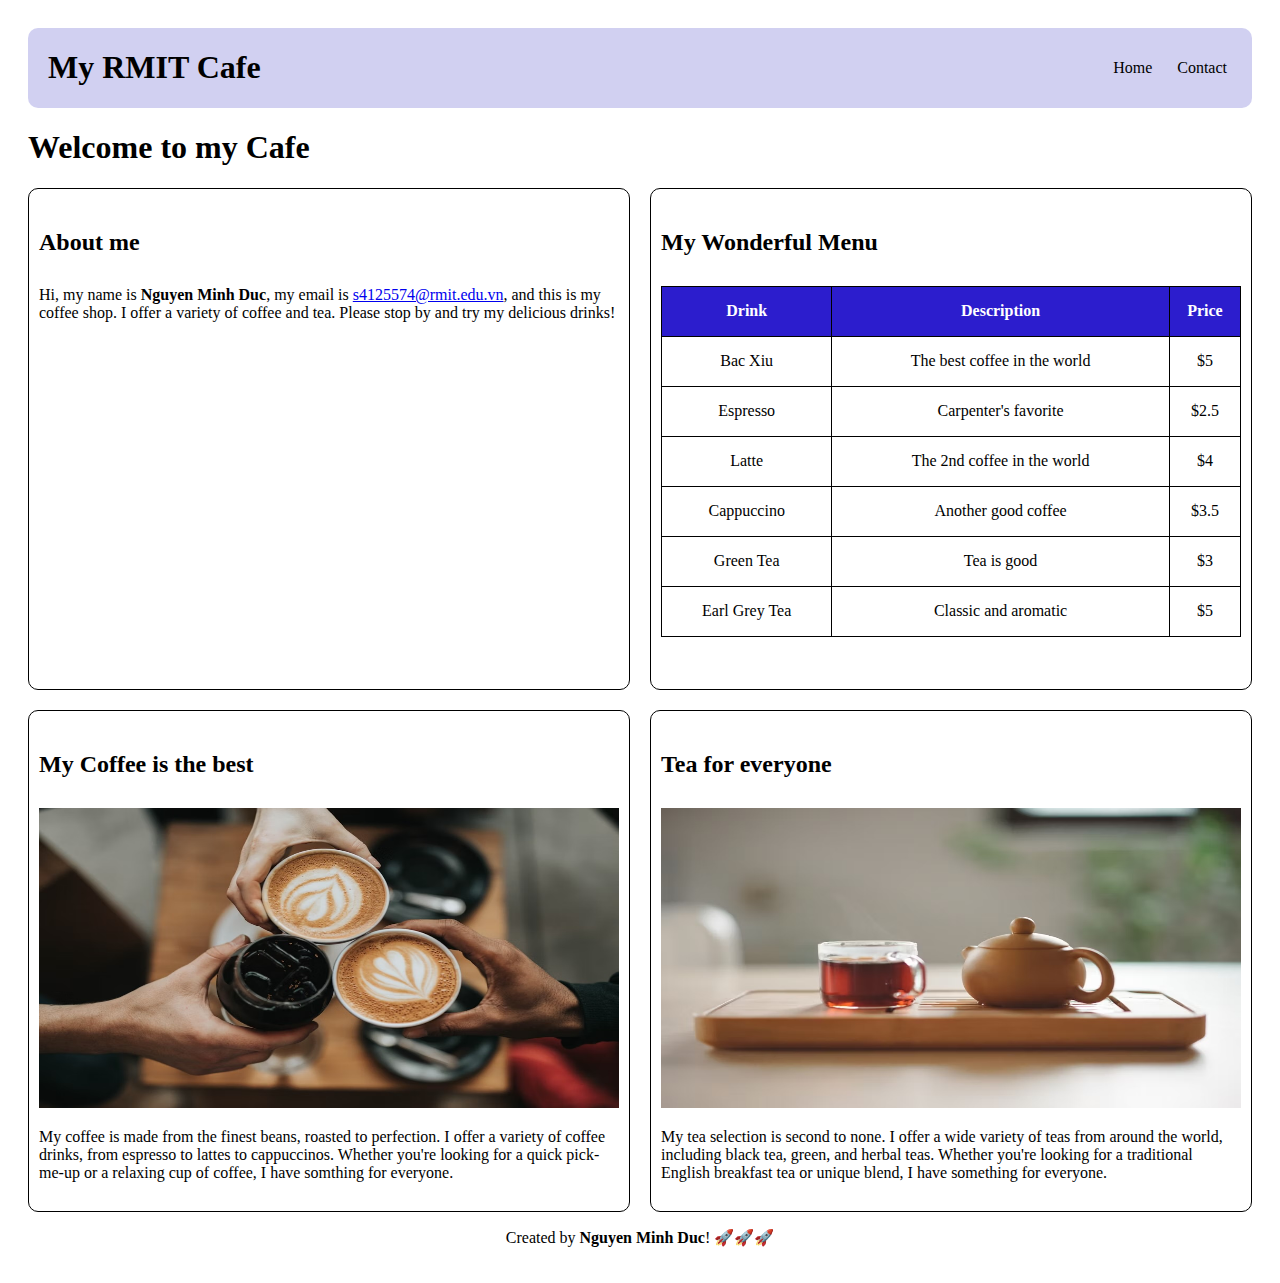
<file: Practice04-WebBoot/materials/index.html>
<!DOCTYPE html>
<html lang="en">

<head>
  <meta charset="UTF-8">
  <meta name="viewport" content="width=device-width, initial-scale=1.0">
  <meta http-equiv="X-UA-Compatible" content="ie=edge">
  <link rel="stylesheet" href="style.css">
  <title>Nguyen Minh Duc's Cafe</title>
</head>

<body>
  <!-- Your body content here -->
  <header>
    <h1>My RMIT Cafe</h1>
    <nav>
      <ul>
        <li><a href="index.html">Home</a></li>
        <li><a target="_blank" href="contact.html">Contact</a></li>
      </ul>
    </nav>
  </header>

  <h1>Welcome to my Cafe</h1>

  <main>
    <div class="container">
      <div id="aboutme" class="card">
        <h2>About me</h2>
        <p>Hi, my name is <b>Nguyen Minh Duc</b>, my email is <a href="mailto:s4125574.rmit.edu.vn">s4125574@rmit.edu.vn</a>, and this is my coffee shop. I offer a variety of coffee and tea. Please stop by and try my delicious drinks!</p>
        <!-- <img> -->
      </div>
      <div id="menu" class="card">
        <h2>My Wonderful Menu</h2>
        <table>
          <tr>
            <th>Drink</th>
            <th>Description</th>
            <th>Price</th>
          </tr>
          <tr>
            <td>Bac Xiu</td>
            <td>The best coffee in the world</td>
            <td>$5</td>
          </tr>
          <tr>
            <td>Espresso</td>
            <td>Carpenter's favorite</td>
            <td>$2.5</td>
          </tr>
          <tr>
            <td>Latte</td>
            <td>The 2nd coffee in the world</td>
            <td>$4</td>
          </tr>
          <tr>
            <td>Cappuccino</td>
            <td>Another good coffee</td>
            <td>$3.5</td>
          </tr>
          <tr>
            <td>Green Tea</td>
            <td>Tea is good</td>
            <td>$3</td>
          </tr>
          <tr>
            <td>Earl Grey Tea</td>
            <td>Classic and aromatic</td>
            <td>$5</td>
          </tr>
        </table>
      </div>
      <div id="coffee" class="card">
        <h2>My Coffee is the best</h2>
        <img src="assets/cafe.jpg" alt="photo of cafe">
        <p>My coffee is made from the finest beans, roasted to perfection. I offer a variety of coffee drinks, from espresso to lattes to cappuccinos. Whether you're looking for a quick pick-me-up or a relaxing cup of coffee, I have somthing for everyone.</p>
      </div>
      <div id="tea" class="card">
        <h2>Tea for everyone</h2>
        <img src="assets/tea.jpeg" alt="photo of tea">
        <p>My tea selection is second to none. I offer  a wide variety of teas from around the world, including black tea, green, and herbal teas. Whether you're looking for a traditional English breakfast tea or unique blend, I have something for everyone.</p>
      </div>
    </div>
  </main>

  <footer>
    <p>Created by <b>Nguyen Minh Duc</b>! 🚀🚀🚀</p>
  </footer>
</body>

</html>
</file>
<file: button-effect.html>
<!DOCTYPE html>
<html lang="en">
    <head>
        <meta charset="en">
        <link rel="stylesheet" type="text/css" href="button.css">
    </head>
    <body>
        <div class="button"></div>
    </body>
</html>
</file>
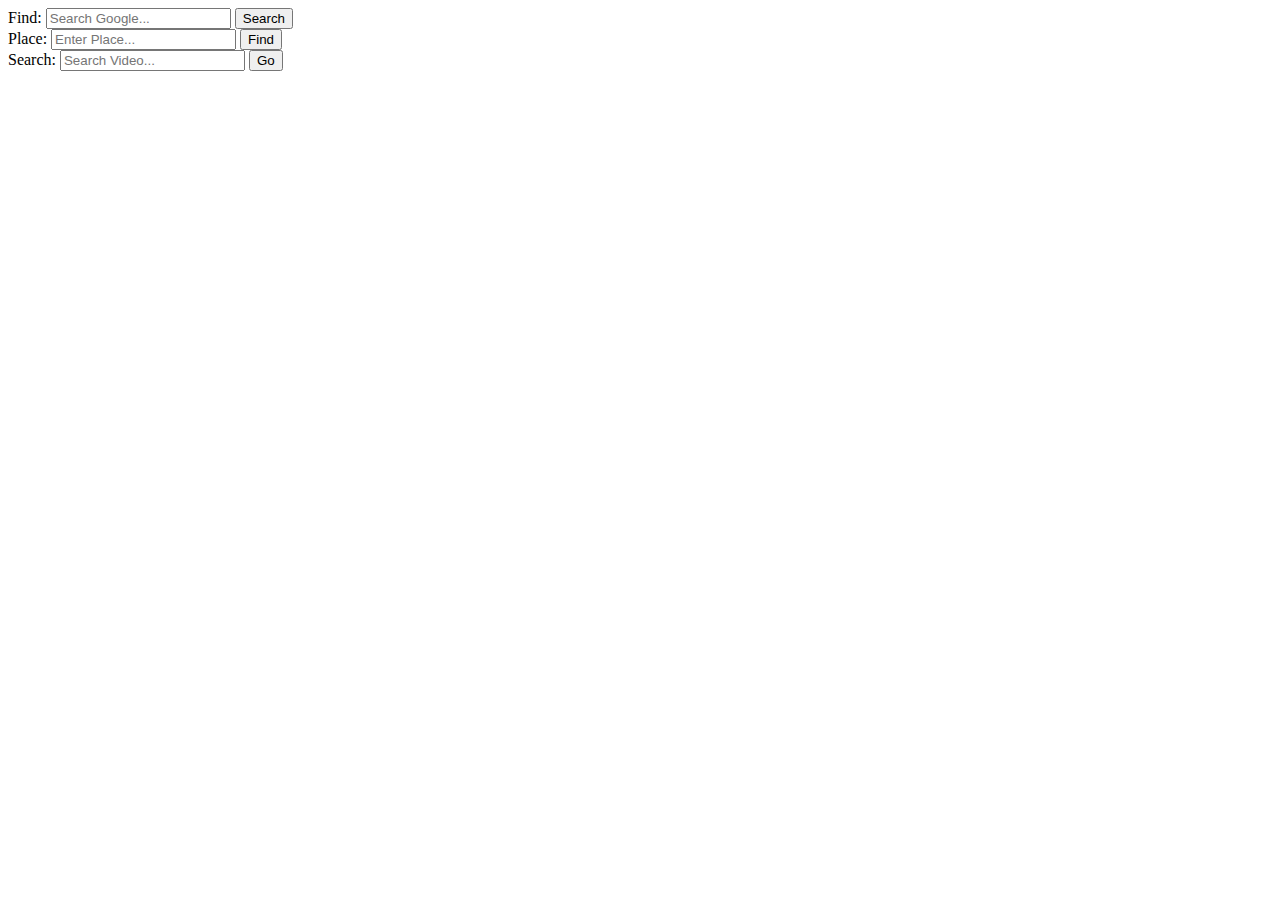
<file: form.html>
<!DOCTYPE html>
<html>
    <head lang="en">
        <meta charset="UTF-8">
        <meta name="viewport" content="width=device-width, initial-scale=1.0">
        <title>Form</title>
    </head>
    <body>
        <div>
            <form method="get" action="https://www.google.com/search" target="_blank">
                <label for="google">Find:</label>
                <input type="text" id="google" name="q" placeholder="Search Google...">
                <button type="submit">Search</button>
            </form>
        </div>
        <div>
            <form method="get" action="https://www.google.com/maps/search/" target="_blank">
                <label for="ggmap">Place:</label>
                <input type="text" id="ggmap" name="q" placeholder="Enter Place...">
                <input type="submit" value="Find">
            </form>
        </div>
        <div>
            <form method="get" action="https://www.youtube.com/results" target="_blank">
                <label for="youtube">Search:</label>
                <input type="text" id="youtube" name="search_query" placeholder="Search Video...">
                <button type="submit">Go</button>
            </form>
        </div>
        <div>
            <iframe width="1012" height="569" src="https://www.youtube.com/embed/GqejvMFjbP0"
                title="Phản Diện Pháo Hôi Nhưng Nhà Ta Bố Đời Trêu Chọc Các Nữ Chính, Nam Chính Ngươi Làm Gì Được Ta | P17"
                frameborder="0"
                allow="accelerometer; autoplay; clipboard-write; encrypted-media; gyroscope; picture-in-picture; web-share"
                referrerpolicy="strict-origin-when-cross-origin" allowfullscreen>
            </iframe>
        </div>
    </body>
</html>
</file>
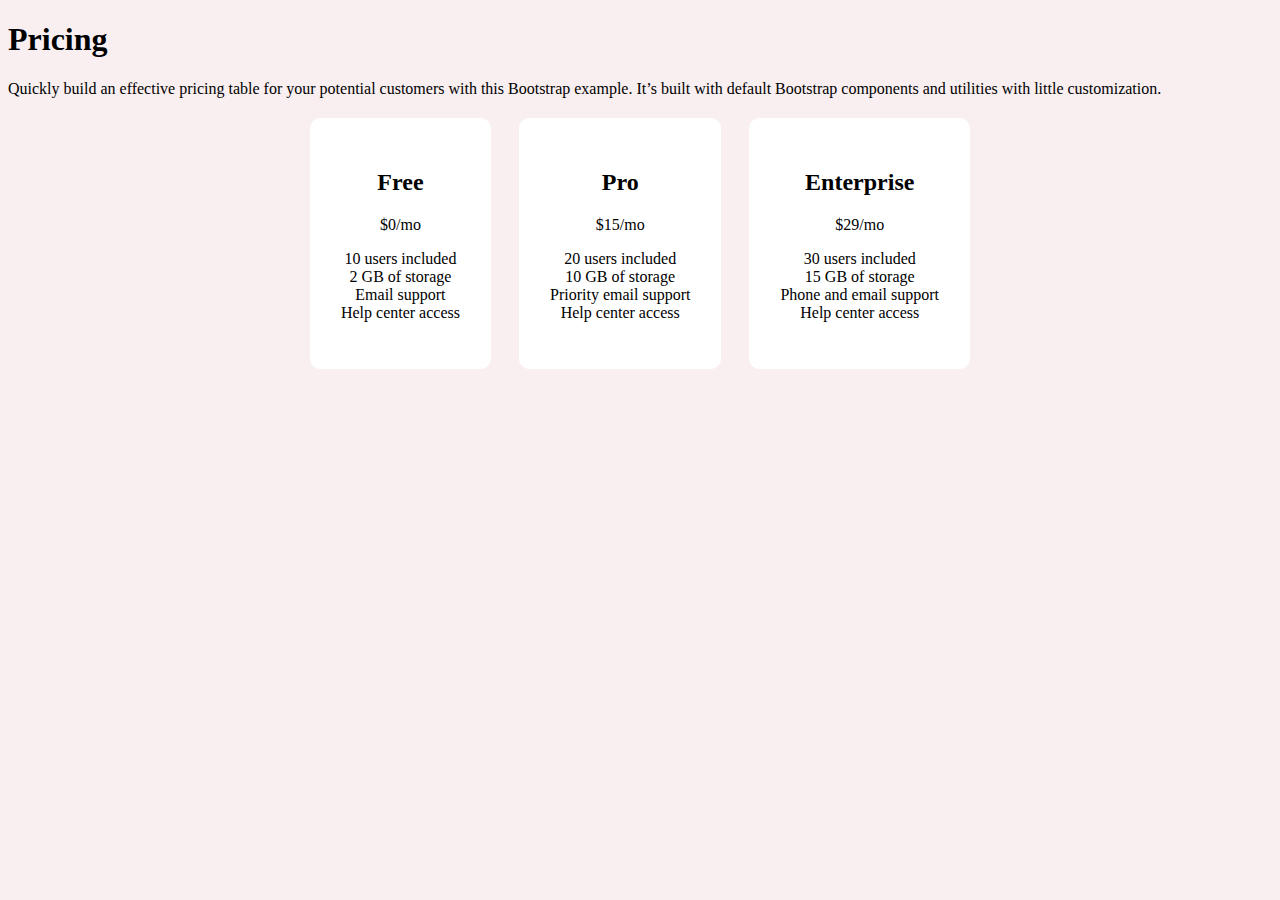
<file: prac01.html>
<!DOCTYPE html>
<html lang="en">
<head>
    <meta charset="utf-8">
    <meta name="viewport" content="width=device-width, initial-scale=1.0">
    <title>Practice 01</title>
    <link rel="stylesheet" href="prac01.css">
</head>
<body>
    <h1>Pricing</h1>
    <p>Quickly build an effective pricing table for your potential customers with this Bootstrap example. It’s built with default Bootstrap components and utilities with little customization.</p>
    <div class="container">
        <div class="subscription">
            <h2>Free</h2>
            <p>$0/mo</p>
            <ul>
                <li>10 users included</li>
                <li>2 GB of storage</li>
                <li>Email support</li>
                <li>Help center access</li>
            </ul>
        </div>
        <div class="subscription">
            <h2>Pro</h2>
            <p>$15/mo</p>
            <ul>
                <li>20 users included</li>
                <li>10 GB of storage</li>
                <li>Priority email support</li>
                <li>Help center access</li>
            </ul>
        </div>
        <div class="subscription">
            <h2>Enterprise</h2>
            <p>$29/mo</p>
            <ul>
                <li>30 users included</li>
                <li>15 GB of storage</li>
                <li>Phone and email support</li>
                <li>Help center access</li>
            </ul>
        </div>
    </div>
</body>
</html>
</file>
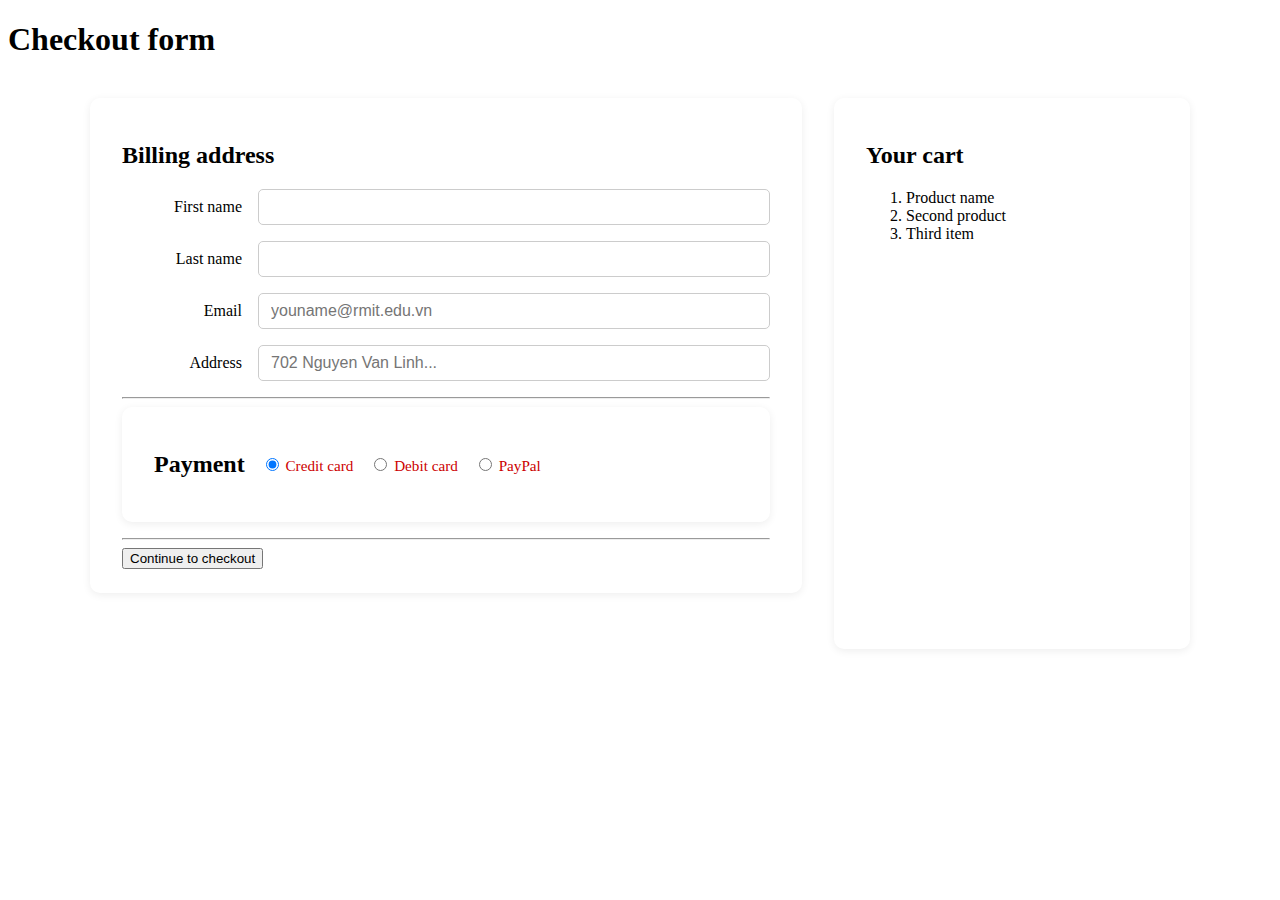
<file: prac02.html>
<!doctype html>
<html lang="en">
<head>
    <meta charset="utf-8">
    <meta name="viewport" content="width=device-width, initial-scale=1">
    <title>Checkout Form</title>
    <link rel="stylesheet" href="prac02.css">
</head>
  <body>
    
<div>
  <main>
      <h1>Checkout form</h1>

    <div class="checkout">
      <div id="cart">
        <h2>Your cart</h2>
        <ol>
          <li>Product name</li>
          <li>Second product</li>
          <li>Third item</li>
        </ol>
      </div>
      <div id="billing-address">
        <h2>Billing address</h2>
        <form>
          <div>
            <div>
              <label for="firstName">First name</label>
              <input type="text" id="firstName" placeholder="" value="" required>
            
            </div>

            <div>
              <label for="lastName">Last name</label>
              <input type="text" id="lastName" placeholder="" value="" required>
            </div>

            <div>
              <label for="email">Email </label>
              <input type="email" id="email" placeholder="youname@rmit.edu.vn">
            </div>

            <div>
              <label for="address">Address</label>
              <input type="text" id="address" placeholder="702 Nguyen Van Linh..." required>
            </div>

          <hr>
          <div id="payment-methods">
          <h2>Payment</h2>
            <div>
              <input id="credit" name="paymentMethod" type="radio" checked required>
              <label for="credit">Credit card</label>
            </div>
            <div>
              <input id="debit" name="paymentMethod" type="radio" required>
              <label for="debit">Debit card</label>
            </div>
            <div>
              <input id="paypal" name="paymentMethod" type="radio" required>
              <label for="paypal">PayPal</label>
            </div>
          </div>

          <hr>

          <button type="submit">Continue to checkout</button>
        </form>
      </div>
    </div>
  </main>
</div>

</body>
</html>
</file>
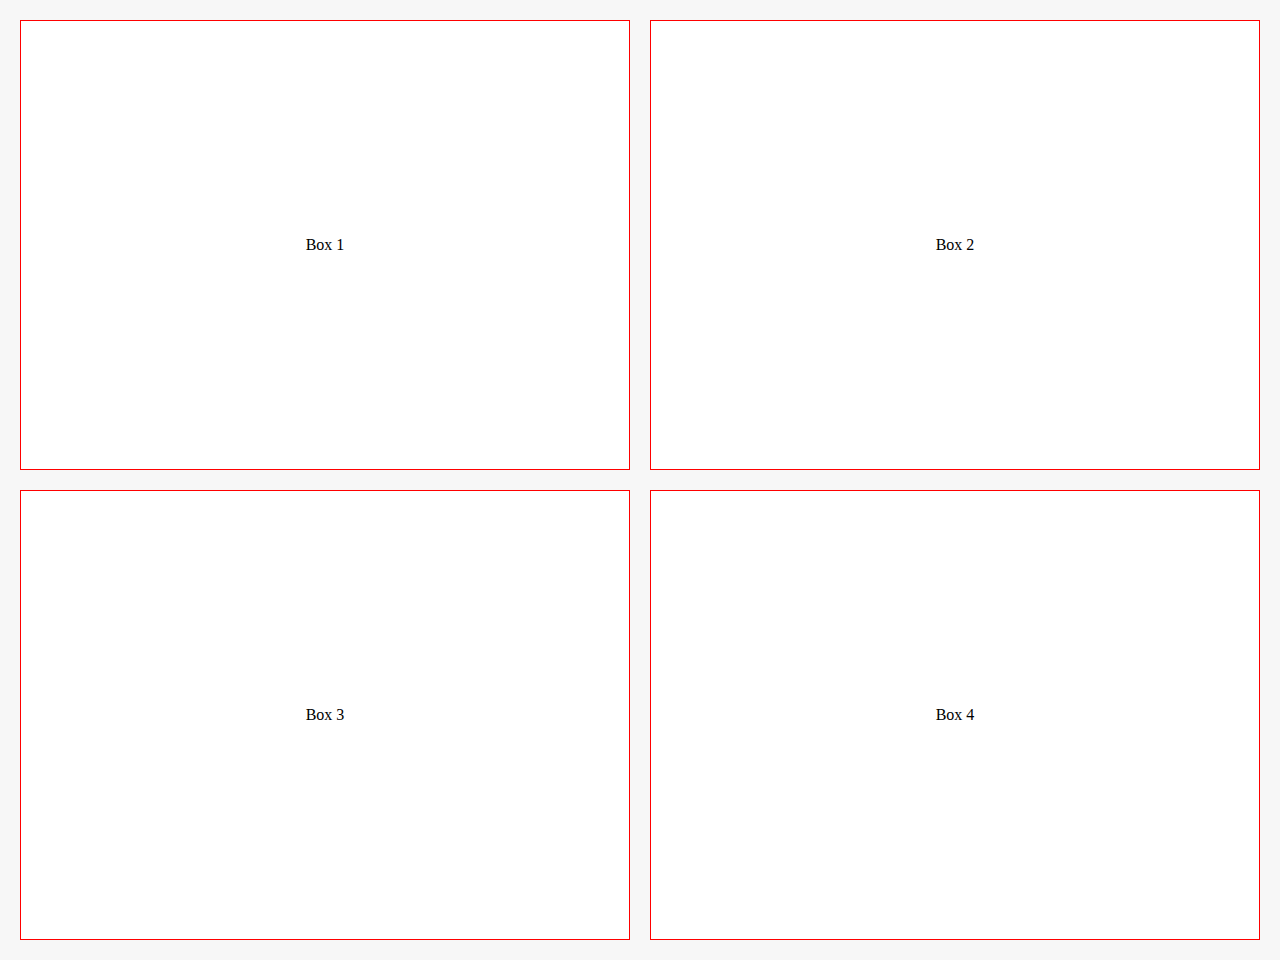
<file: prac03.html>
<!DOCTYPE html>
<html lang="en">
<head>
    <meta charset="UTF-8">
    <meta name="viewport" content="width=device-width, initial-scale=1.0  ">
    <title>Flex</title>
    <link rel="stylesheet" href="prac03.css">
</head>
<body>
    <div class="container">
        <div class="box">Box 1</div>
        <div class="box">Box 2</div>
        <div class="box">Box 3</div>
        <div class="box">Box 4</div>
    </div>
</body>
</html>
</file>
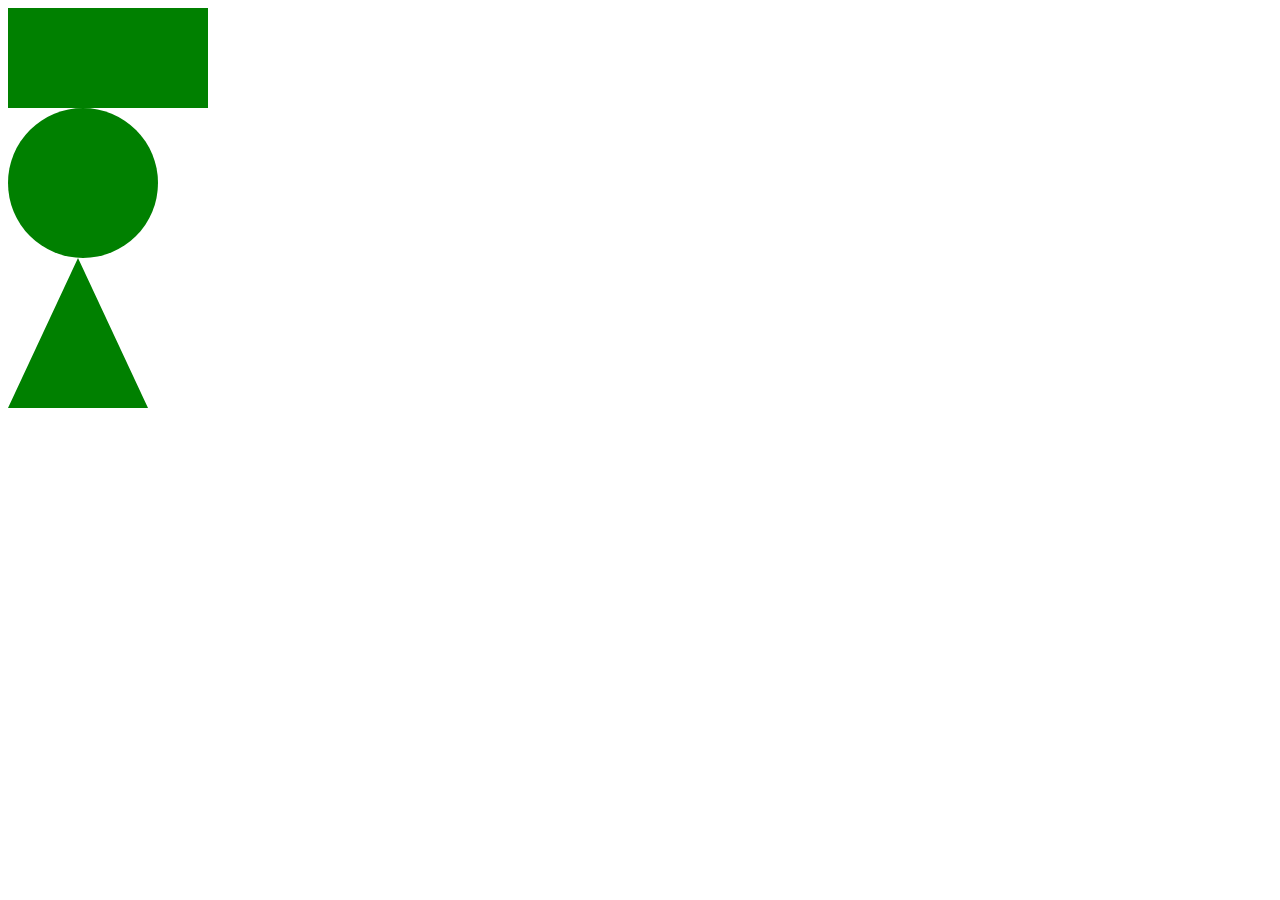
<file: shape.html>
<!DOCTYPE html>
<html lang="en">
    <head>
        <meta charset="UTF-8">
        <link rel="stylesheet" href="shapes.css">
        <title>Shapes</title>
    </head>
    <body>
        <div class="rectangle"></div>
        <div class="circle"></div>
        <div class="triangle"></div>
        <div class="diamond"></div>
    </body>
</html>
</file>
<file: Practice04-WebBoot/materials/style.css>
/* Your stylings here */

html {
    margin: 20px;
}

header {
    display: flex;
    flex-direction: row;
    justify-content: space-between;
    background-color: rgba(24, 21, 185, 0.2);
    border-radius: 10px;
    align-items: center;
}

nav ul{
    display: flex;
}

header > h1 {
    padding-left: 20px;
}

li {
    margin-right: 25px;
    list-style-type: none;
    font-weight: 500;
}

li > a {
    text-decoration: none;
    color: black;
    transition: background-color 0.3s ease;
}

a:hover {
    background-color: rgba(24, 21, 185, 0.7);
    color: white;
}

.container {
    display: flex;
    flex-direction: column;
    gap: 20px;
}

.card {
    border: 1px solid black;
    border-radius: 10px;
    padding: 10px;
    height: 480px;
}

table, td, th {
    border: 1px solid black;
    border-collapse: collapse;
    text-align: center;
}

table {
    width: 100%;
    height: 46vh;
}

tr > th {
    color: white;
    background-color: rgba(36, 21, 203, 0.963);
}

#aboutme {
    grid-area: about;
}

#menu {
    grid-area: drinks;
}

#coffee {
    grid-area: coffee;
}

#tea {
    grid-area: tea;
}

img {
    width: 100%;
    height: 300px;
}

footer {
    text-align: center;
}

h2 {
    margin: 30px 0;
}

@media screen and (min-width: 1024px) {
    .container {
    display: grid;
    grid-template-rows: 1fr 1fr;
    grid-template-columns: 1fr 1fr;
    grid-template-areas: 
        'about drinks'
        'coffee tea';
    gap: 20px;
    }

    table {
        width: 100%;
        height: 39vh;
    }
}

.HeadingContact {
    text-align: center;
}

label {
    display: block;
    margin-bottom: 10px;
}

input, textarea {
    width: 100%;
    height: auto;
    border: 1px solid black;
    border-radius: 5px;
    box-sizing: border-box;
    margin-bottom: 10px;
}

input {
    height: 30px;
}

input[type="submit"] {
    color: white;
    background-color: rgba(20, 20, 235, 0.7);
    margin-top: 14px;
    transition: background-color 0.3s ease;
}

input[type="submit"]:hover {
    background-color: rgba(20, 20, 235, 0.9);
}
</file>
<file: button.css>
/* selector {
    property: value;
    property: value;
} */

:root {
    --edge-thickness: 6px;
}

.button {
    background-color: gray;
    width: 100px;
    height: 80px;
    border-left: var(--edge-thickness) solid lightgray;
    border-top: var(--edge-thickness) solid lightgray;
    border-right: var(--edge-thickness) solid black;
    border-bottom: var(--edge-thickness) solid black;
}
.button:active {
    border-right: var(--edge-thickness) solid lightgray;
    border-bottom: var(--edge-thickness) solid lightgray;
    border-left: var(--edge-thickness) solid black;
    border-top: var(--edge-thickness) solid black;
}
</file>
<file: prac01.css>
body {
    background-color: rgb(249, 239, 241);
}

.container {
    display: flex;
    justify-content: center;
    gap: 20px;
}

.subscription {
    border: 1px solid white;
    background-color: white;
    margin: 4px;
    border-radius: 10px;
    padding: 30px;
    text-align: center;
}

ul {
    list-style-type: none;
    padding-left: 0;
}

@media screen and (max-width: 768px) {
    .container {
        display: flex;
        flex-direction: column;
    }
}
</file>
<file: prac02.css>
/* .checkout {
    display: flex;
    flex-direction: row;
    justify-content: center;
    gap: 20px;
}

#cart {
    order: 2;
    width: 300px;
}

#billing-address {
    order: 1;
    width: 670px;
}

#cart, #billing-address {
    border: 1px solid rgb(255, 248, 249);
    background-color: white;
    border-radius: 8px;
    padding: 20px;
}

input[type="text"], input[type="letter"], input[type="email"] {
    border: 1px solid rgb(203, 203, 203);
    height: 25px;
    width: 500px;
    margin: 7px;
    border-radius: 5px;
}

label[for="firstName"], label[for="lastName"], label[for="email"], label[for="address"] {
    display: inline-block;
    width: 100px;
    text-align: right;
    padding-left: 20px;
}

#payment-methods {
    display: flex;
    flex-direction: row;
    
}

#payment-methods label {
    color: red;
}

#payment-methods div {
    margin: 19.920px;
} */



/* Lecturer's answer: */

#billing-address > form > div > div {
  display: flex;
  flex-direction: row;
  align-items: center;
  justify-content: flex-start;
  gap: 16px;
  margin-bottom: 16px;
}
#billing-address label {
  min-width: 120px;
  font-weight: 500;
  text-align: right;
}
#billing-address input[type="text"],
#billing-address input[type="email"] {
  flex: 1 1 200px;
  padding: 8px 12px;
  border: 1px solid #ccc;
  border-radius: 5px;
  font-size: 1rem;
}
#billing-address div > div > div {
  margin: 0;
  color: #c00;
  font-size: 0.95em;
  font-weight: 400;
}

.checkout {
  display: grid;
  grid-template-columns: 2fr 1fr;
  grid-template-rows: auto auto;
  gap: 32px;
  max-width: 1100px;
  margin: 40px auto;
}

#billing-address {
  grid-column: 1;
  grid-row: 1;
  background: #fff;
  padding: 24px 32px;
  border-radius: 10px;
  box-shadow: 0 2px 8px rgba(0,0,0,0.07);
  margin-bottom: 24px;
}

#payment-methods {
  grid-column: 1;
  grid-row: 2;
  background: #fff;
  padding: 24px 32px;
  border-radius: 10px;
  box-shadow: 0 2px 8px rgba(0,0,0,0.07);
}

#cart {
  grid-column: 2;
  grid-row: 1 / span 2;
  background: #fff;
  padding: 24px 32px;
  border-radius: 10px;
  box-shadow: 0 2px 8px rgba(0,0,0,0.07);
}
</file>
<file: prac03.css>
* {
    margin: 0;
    padding: 0;
    box-sizing: border-box;
}
body {
    max-width: 100%;
    margin: 20px;
    background-color: #f7f7f7;
}

.container {
    display: grid;
    grid-template-columns: 1fr 1fr;
    grid-template-rows: 1fr 1fr;
    grid-template-areas: "first second"
        "third fourth";
    gap: 20px;
}

#first {
    grid-area: first;
}

#second {
    grid-area: second;
}

#third {
    grid-area: third;
}

#fourth {
    grid-area: fourth;
}

.box {
    background-color: white;
    width: 100%;
    height: 50vh;
    border: solid 1px red;
    display: flex;
    align-items: center;
    justify-content: center;
}

@media(max-width: 768px) {
    .container {
        display: flex;
        flex-direction: column;
    }

    #first {
        order: 2;
    }

    #second {
        order: 1;
    }

    #third {
        order: 3;
    }

    #fourth {
        order: 4;
    }

}
</file>
<file: shapes.css>
:root {
    --color: green;
}

.rectangle {
    width: 200px;
    height: 100px;
    background-color: var(--color);
}

.circle {
    background-color: var(--color);
    width: 150px;
    height: 150px;
    border-radius: 50%;
}

.triangle {
    width: 0;
    height: 0;
    border-left:70px solid transparent;
    border-right: 70px solid transparent;
    border-bottom: 150px solid var(--color);
}
</file>
